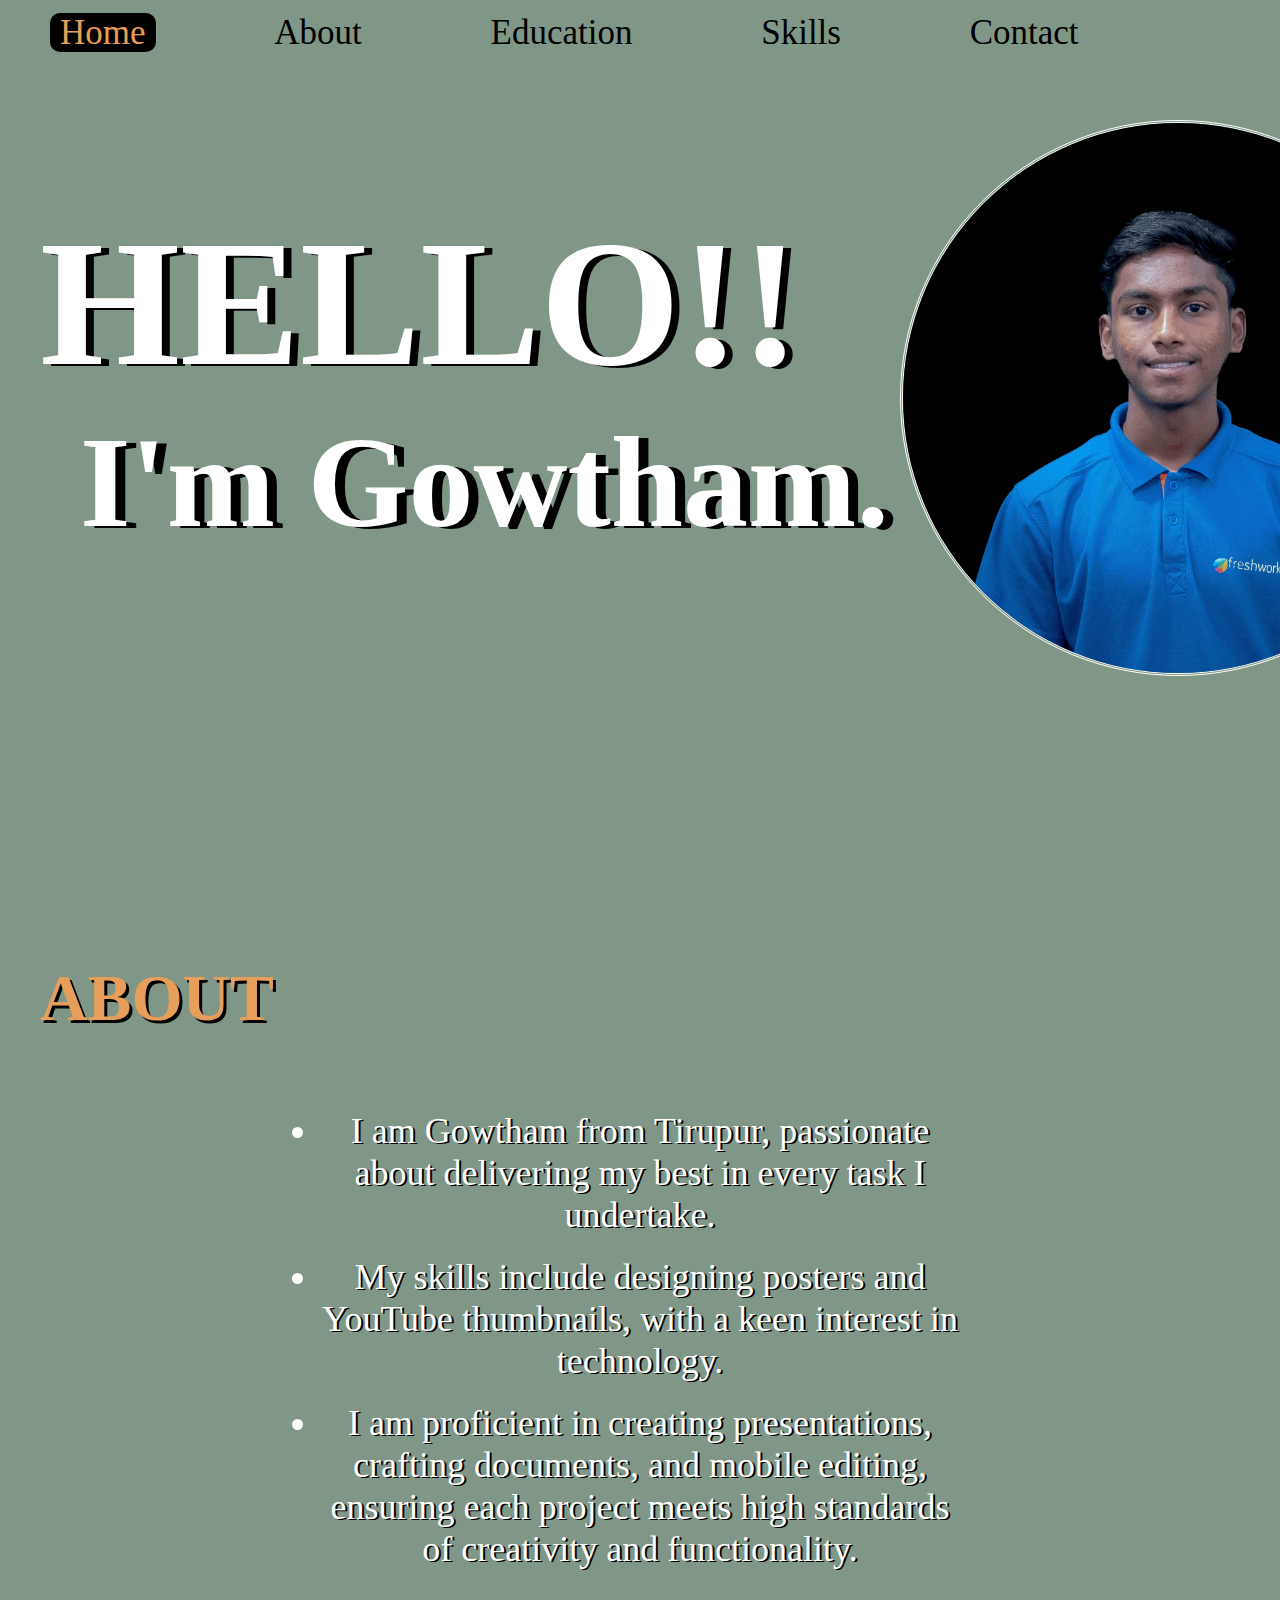
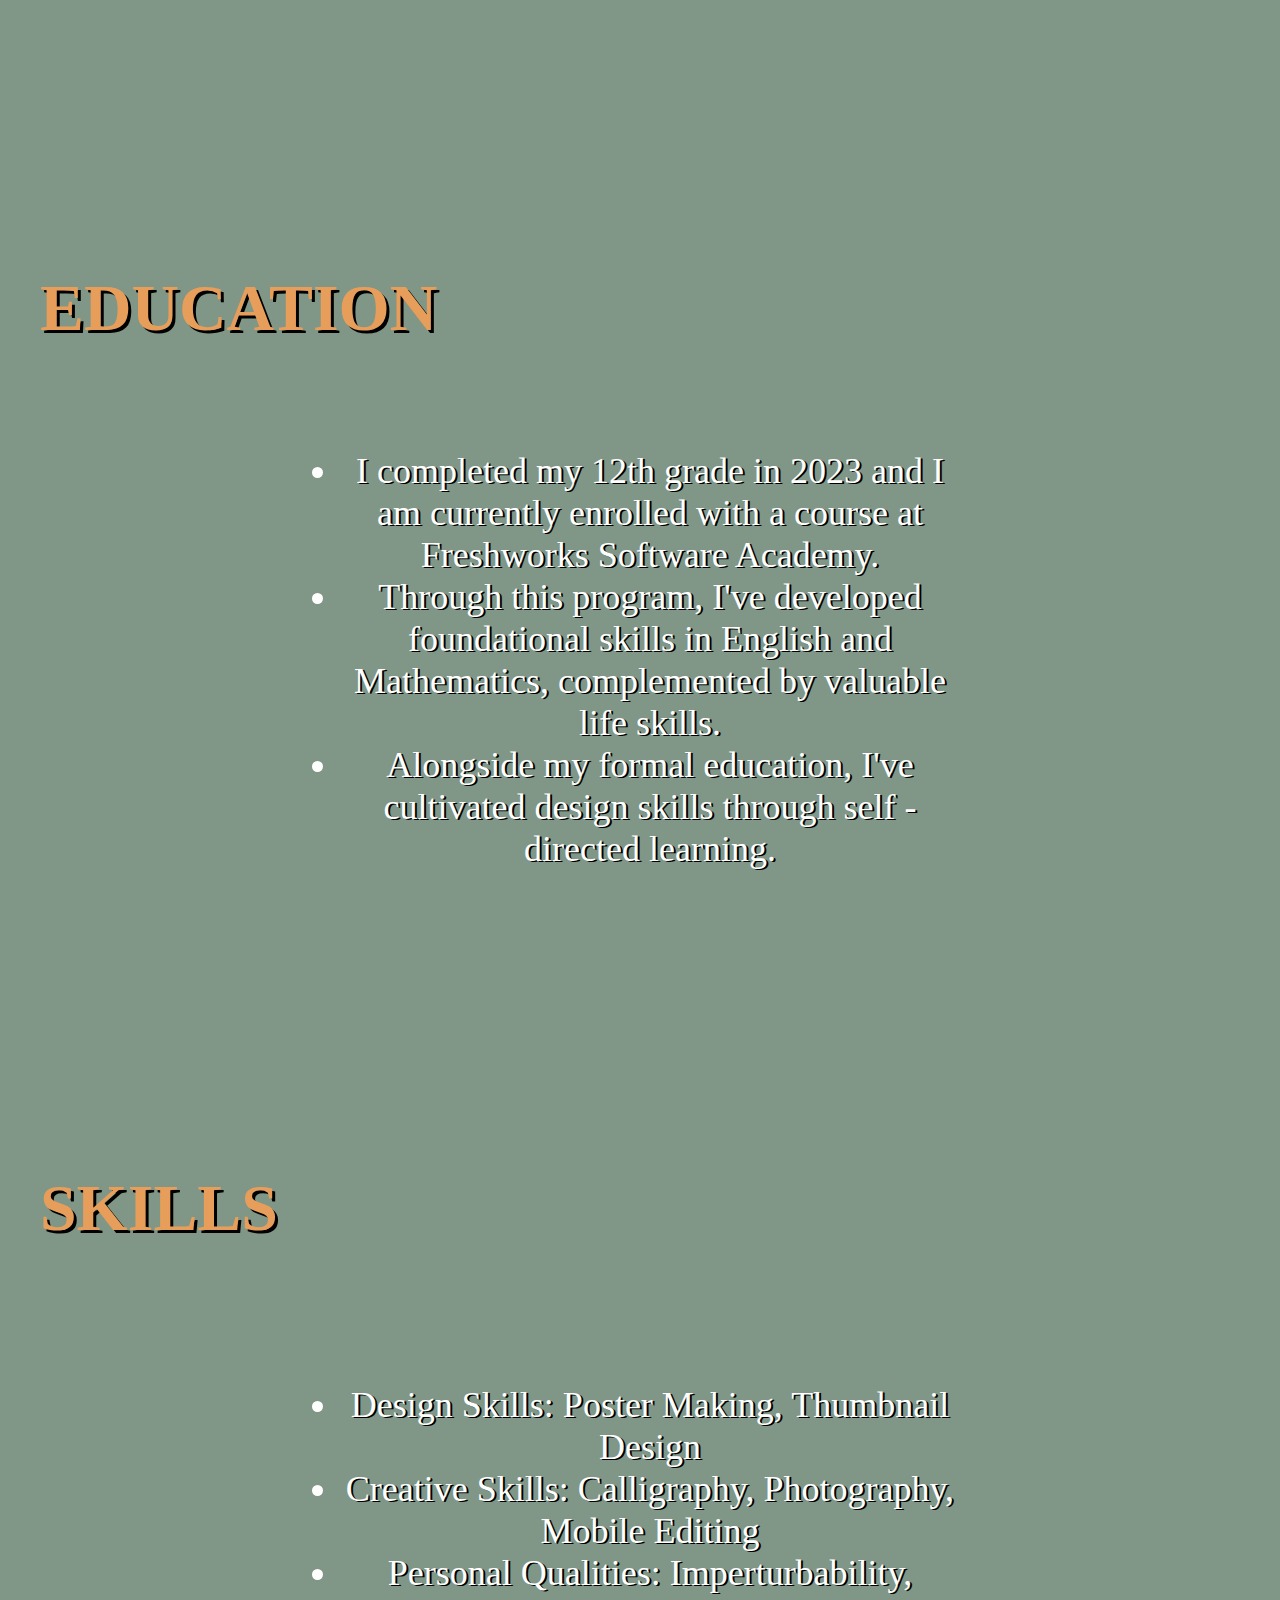
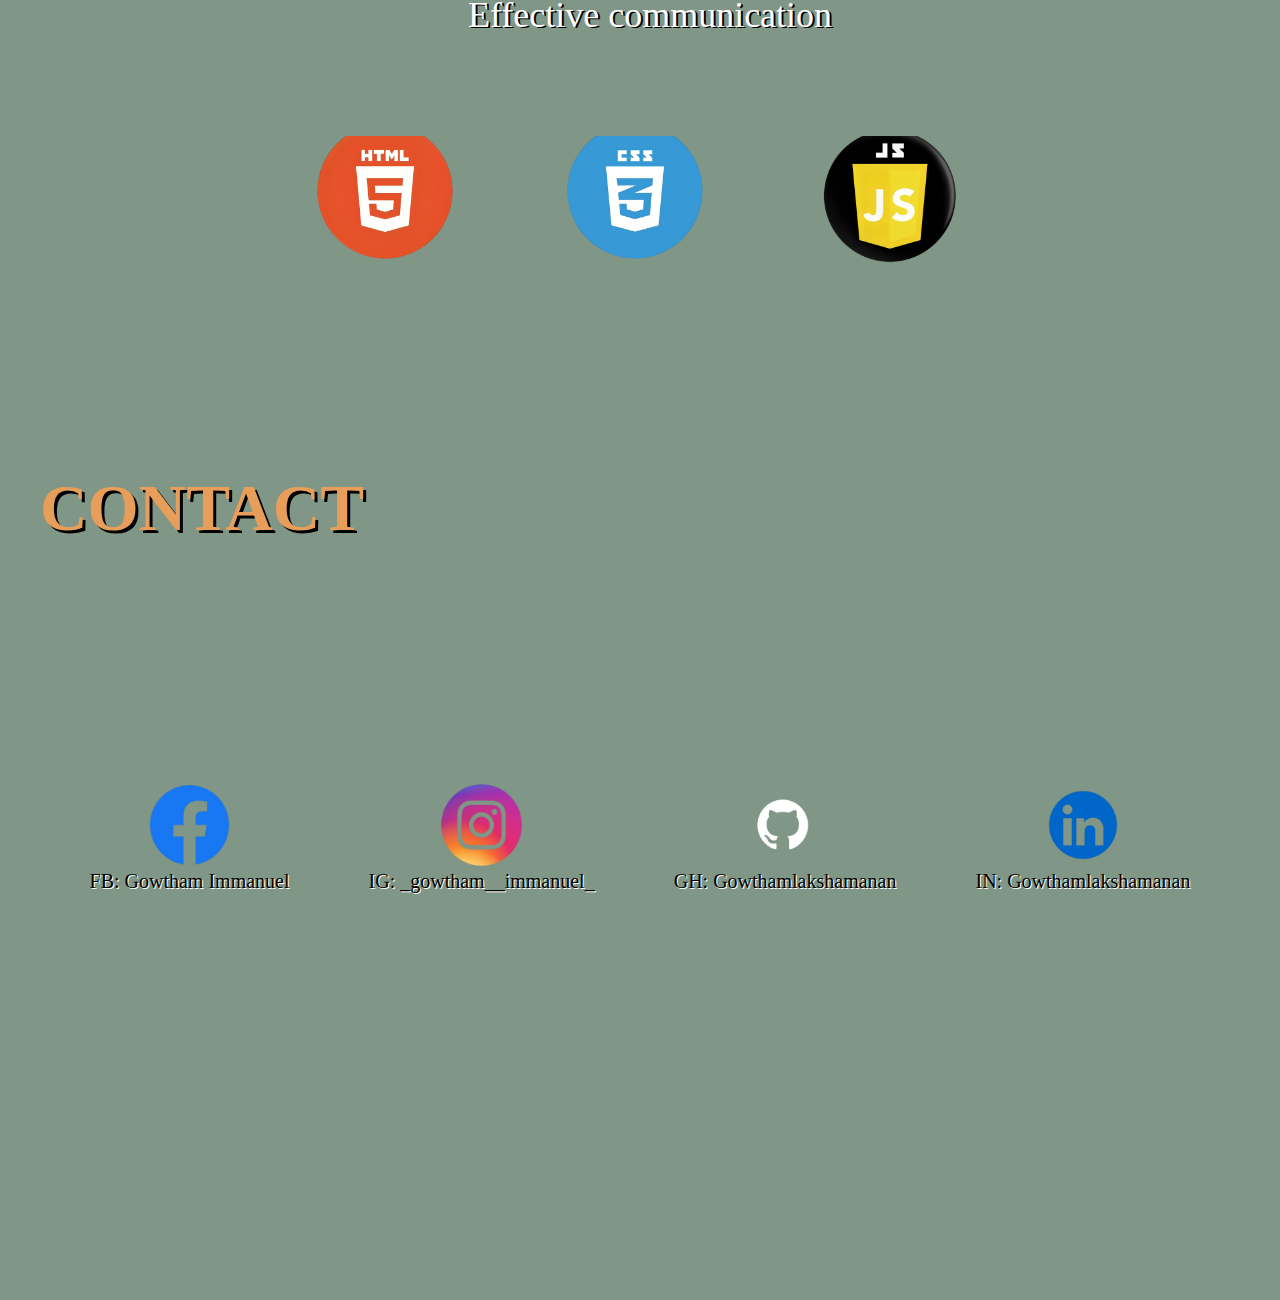
<file: index.html>
<!DOCTYPE html>
<html lang="en">

<head>
    <meta charset="UTF-8">
    <meta name="viewport" content="width=device-width, initial-scale=1.0">
    <meta name="description" content="This is the portfolio of Gowtham.">
    <title>Portfolio</title>
    <link rel="stylesheet" href="./css/style.css">
</head>

<body>
    
    <header>
        <nav>
            <a href="#home" class="active">Home</a>
            <a href="#abtme">About</a>
            <a href="#myeducation">Education</a>
            <a href="#myskills">Skills</a>
            <a href="#contact">Contact</a><br>
        </nav>
    </header>


    <section class="container" id="home">
        <main class="hi">
            <div class="image">
                <img src="./assets/BlackBG.jpg" alt="">
            </div>
            <div class="hello">
                <h1>HELLO!!</h1>
                <h2>I'm Gowtham.</h2>
            </div>
        </main>
    </section>

    <section class="container" id="abtme">
        <main>
            <div class="about">
                <h2>ABOUT</h2>
                <div class="abtme">
                    <ul>
                        <li>I am Gowtham from Tirupur, passionate about delivering my best in every task I undertake.
                        </li>
                        <li>My skills include designing posters and YouTube thumbnails, with a keen interest in
                            technology.</li>
                        <li>I am proficient in creating presentations, crafting documents, and mobile editing, ensuring
                            each
                            project meets high standards of creativity and functionality.</li>

                    </ul>
                </div>
            </div>
        </main>
    </section>


    <section class="container" id="myeducation">
        <main>
            <div class="education">
                <h2>EDUCATION</h2>
            </div>

            <div class="myeducation">
                <ul>
                    <li>I completed my 12th grade in 2023 and I am currently enrolled with a course at Freshworks
                        Software
                        Academy.</li>
                    <li>Through this program, I've developed foundational skills in English and Mathematics,
                        complemented by valuable life skills. </li>
                    <li>Alongside my formal education, I've cultivated design skills through self - directed learning.
                    </li>
                </ul>
            </div>
        </main>
    </section>


    <section class="container" id="myskills">

        <main>
            <div class="skills">
                <h2>SKILLS</h2>
            </div>

            <div class="myskills">
                <ul>
                    <li>Design Skills:
                        Poster Making,
                        Thumbnail Design</li>
                    <li>Creative Skills:
                        Calligraphy,
                        Photography,
                        Mobile Editing
                    </li>
                    <li>Personal Qualities:
                        Imperturbability,
                        Effective communication</li>
                </ul>
            </div>
            <div class="skil">
                <div class="skillimg">
                    <a href="./pages/html/index.html"><img src="./assets/HTML(1).png" alt="" width="150px"
                            height="150px"></a>
                </div>
                <div class="skillimg">
                    <a href="./pages/css/index.html"><img src="./assets/CSS(1).png" alt="" width="150px"
                            height="150px"></a>
                </div>
                <div class="skillimg">
                    <a href="https://github.com/Gowthamlakshamanan/javascript-file"> <img src="./assets/JS(1).png"
                            alt="" width="160px" height="160px"></a>
                </div>
            </div>
            
        </main>

    </section>

    <section class="container" id="contact">

        <main>
            <div class="contact">
                <h2>CONTACT</h2>
            </div>

            <div class="ct">

                <!-- <div class="co">
                    <img src="./assets/CONTACT_BG removed.png" alt="" class="pic">
                    <p>PH: 9790589215</p>
                </div> -->

                <div class="co">
                    <img src="./assets/FACEBOOK_BGremoved.png" alt="" class="pic">
                    <p>FB: Gowtham Immanuel</p>
                </div>

                <div class="co">
                    <img src="./assets/INSTA_BGremoved.png" alt="" class="pic">
                    <p>IG: _gowtham__immanuel_</p>
                </div>

                <div class="co">
                    <img src="./assets/GIT_HUBBGremoved.png" alt="" class="pic">
                    <p>GH: Gowthamlakshamanan</p>
                </div>

                <div class="co">
                    <img src="./assets/LINKEDIN_ BGremoved.png" alt="" class="pic">
                    <p>IN: Gowthamlakshamanan</p>
                </div>
            </div>
        </main>
    </section>
    <script src="./script.js"></script>
</body>

</html>
</file>
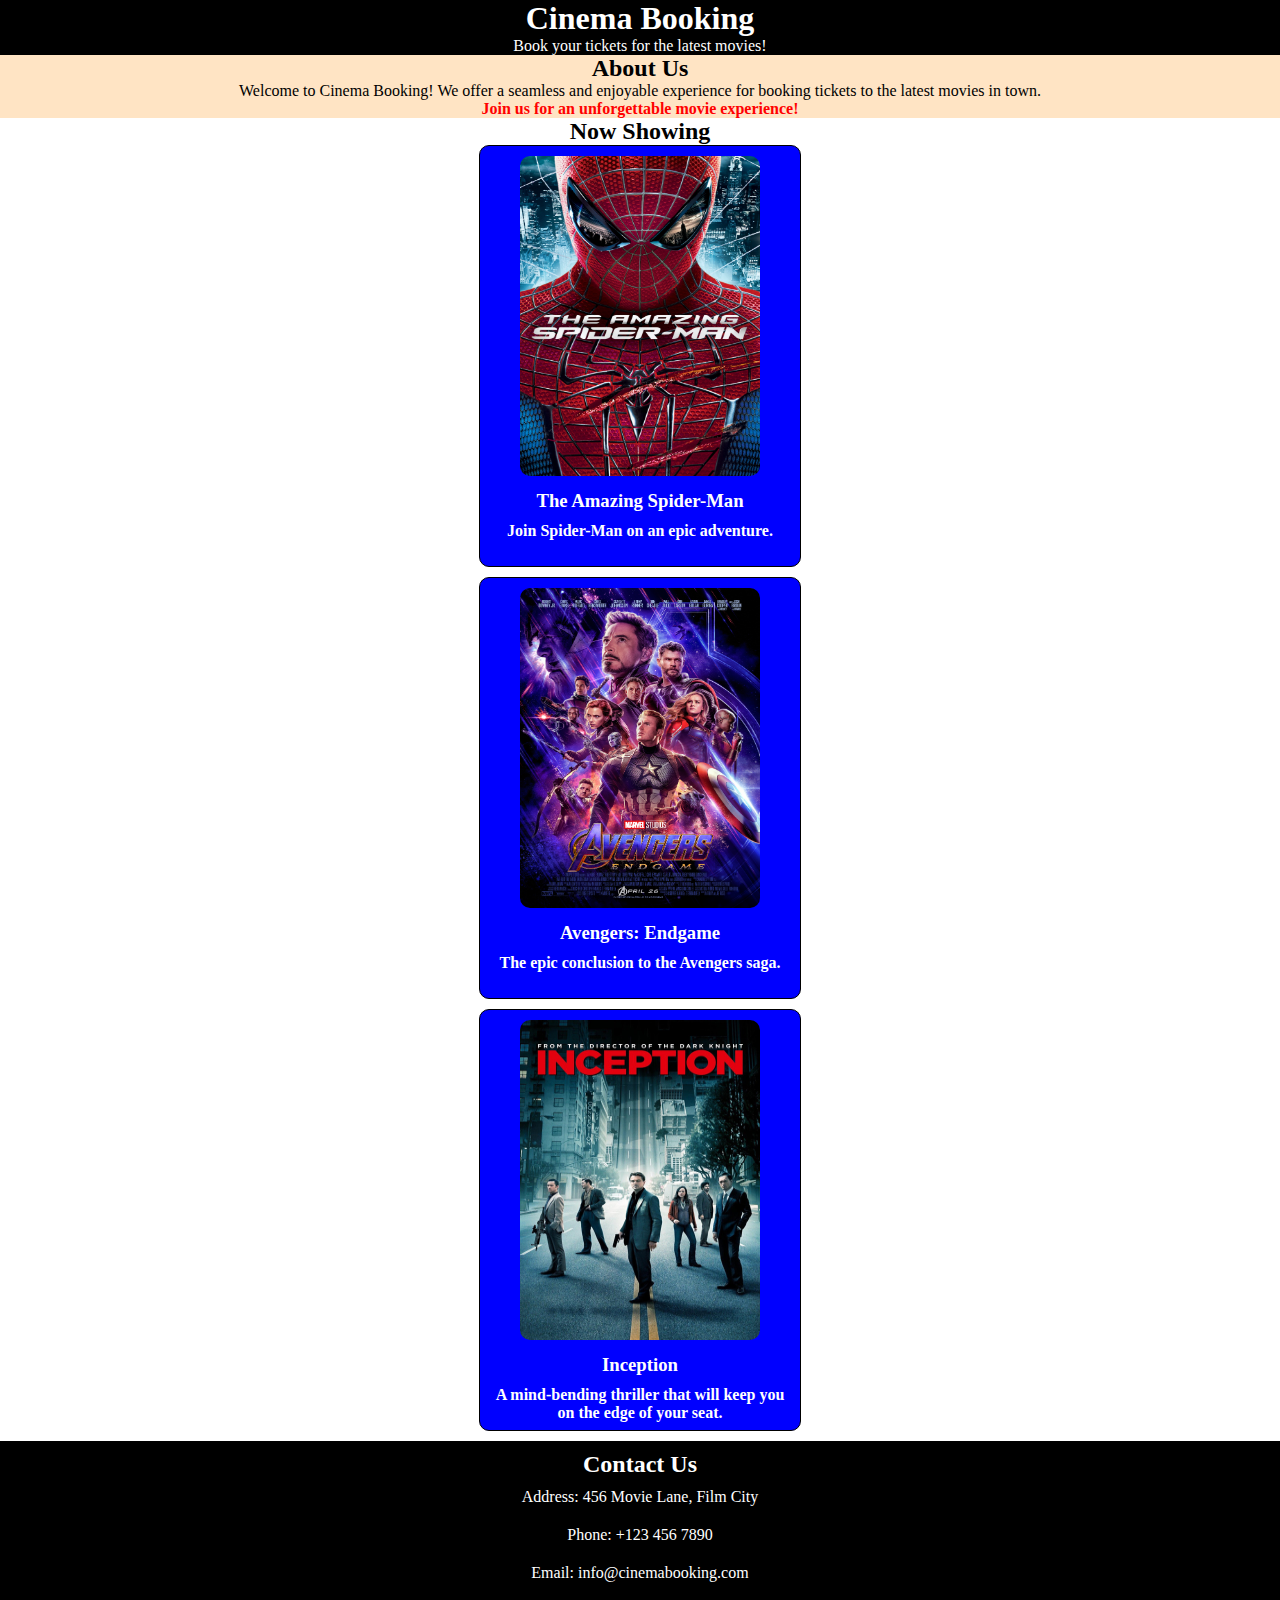
<file: pages/css/index.html>
<!DOCTYPE html>
<html lang="en">
<head>
    <meta charset="UTF-8">
    <meta name="viewport" content="width=device-width, initial-scale=1.0">
    <title>Cinema Booking</title>
    <link rel="stylesheet" href="./styles.css">
</head>
<body>
    <header class="header">
        <h1>Cinema Booking</h1>
        <p>Book your tickets for the latest movies!</p>
    </header>
    
    
    <section class="about">
        <h2>About Us</h2>
        <p id="intro">Welcome to Cinema Booking! We offer a seamless and enjoyable experience for booking tickets to the latest movies in town.</p>
        <p class="inline-style" style="color: red;">Join us for an unforgettable movie experience!</p>
    </section>
    
    <section class="movies">
        <h2>Now Showing</h2>
        <div class="movie box-model-example">
            <img src="assets/images/spiderman.webp" alt="Movie 1">
            <h3>The Amazing Spider-Man</h3>
            <p>Join Spider-Man on an epic adventure.</p>
        </div>
        <div class="movie box-model-example">
            <img src="assets/images/avengers.jpg" alt="Movie 2">
            <h3>Avengers: Endgame</h3>
            <p>The epic conclusion to the Avengers saga.</p>
        </div>
        <div class="movie box-model-example">
            <img src="assets/images/inception.jpg" alt="Movie 3">
            <h3>Inception</h3>
            <p>A mind-bending thriller that will keep you on the edge of your seat.</p>
        </div>
    </section>
    
    <footer class="footer">
        <h2>Contact Us</h2>
        <ul class="contact-info">
            <li>Address: 456 Movie Lane, Film City</li>
            <li>Phone: +123 456 7890</li>
            <li>Email: info@cinemabooking.com</li>
        </ul>
    </footer>
</body>
</html>
</file>
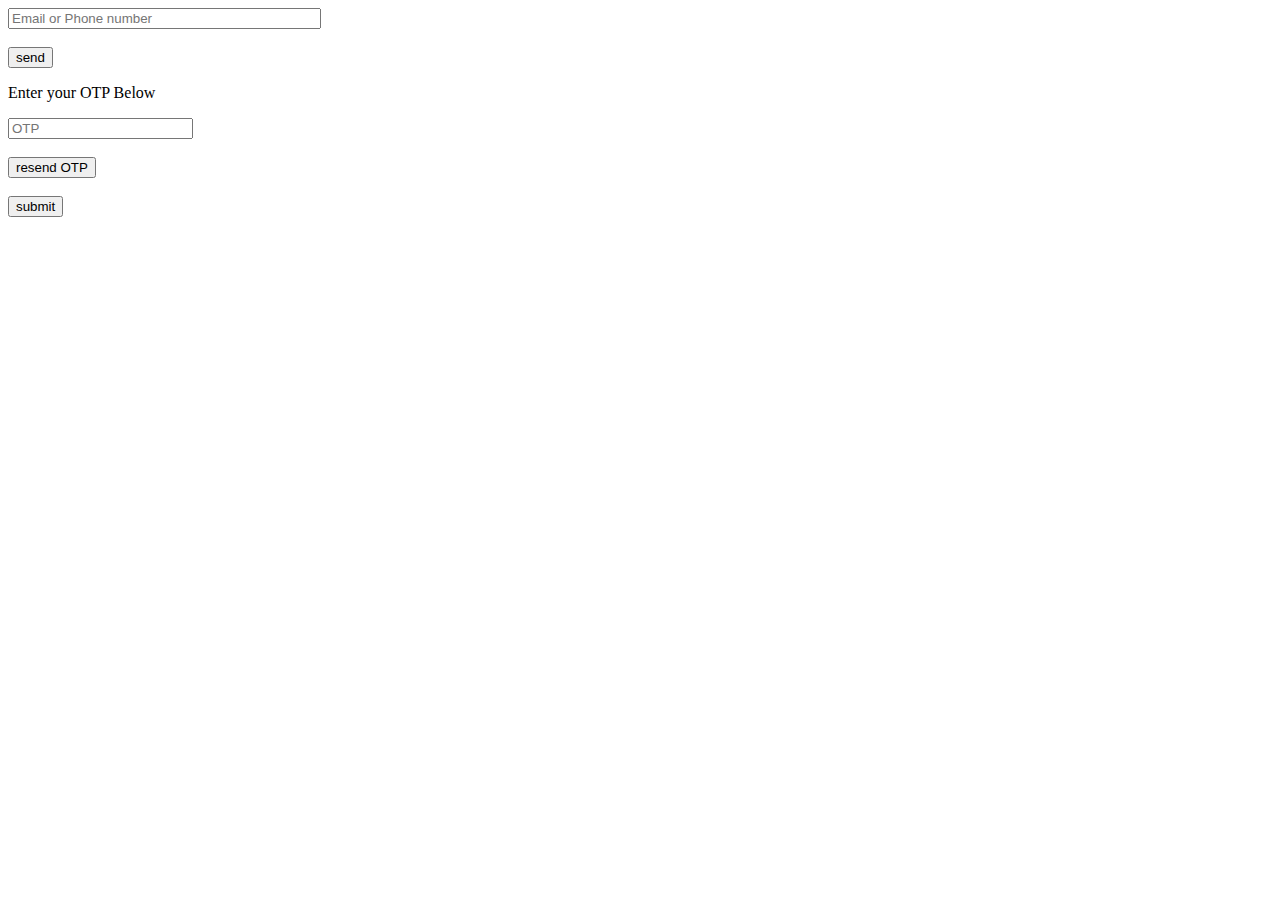
<file: pages/html/pages/forget_account.html>
<!DOCTYPE html>
<html lang="en">
<head>
    <title>Forget Password</title>
</head>
<body>
    <input type="text"placeholder="Email or Phone number" size="36"><br><br>
    <label for="submit"><button>send</button></label>
    <p>Enter your OTP Below</p>
    <input type="password" placeholder="OTP"><br><br>
    <label>
        <button>resend OTP</button></label><br><br>

     <a href="../index.html"><label for="submit"><button>submit</button></a>

    </label>
   
</body>
</html>
</file>
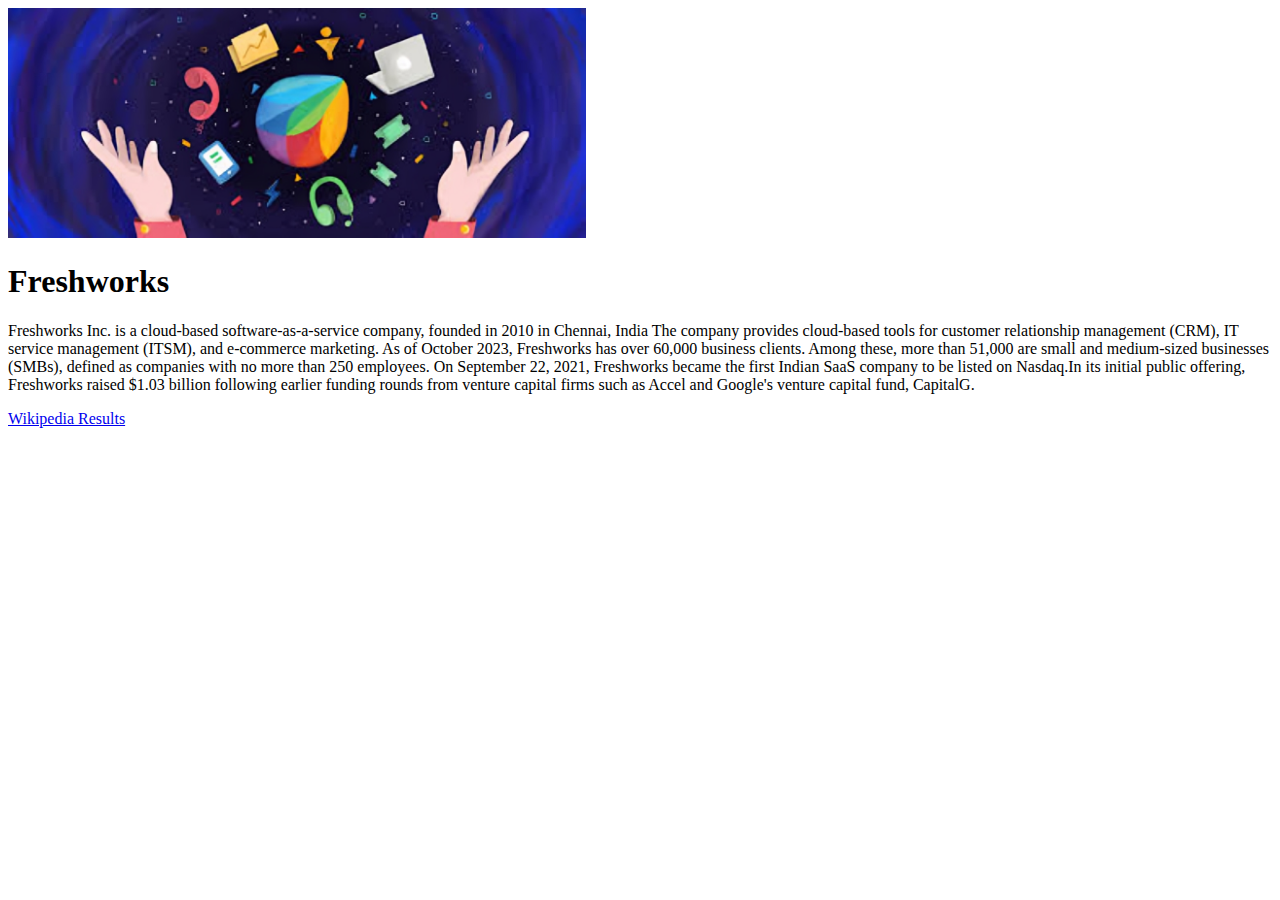
<file: pages/html/pages/home.html>
<!DOCTYPE html>
<html lang="en">
<head>
    <title>Facebook Home</title>
</head>
<body>
   <img src="../assets/download (1) (1).png" height="230">
<h1>Freshworks</h1>
<p>Freshworks Inc. is a cloud-based software-as-a-service company, founded in 2010 in Chennai, India The company provides cloud-based tools for customer relationship management (CRM), IT service management (ITSM), and e-commerce marketing. As of October 2023, Freshworks has over 60,000 business clients. Among these, more than 51,000 are small and medium-sized businesses (SMBs), defined as companies with no more than 250 employees.
    On September 22, 2021, Freshworks became the first Indian SaaS company to be listed on Nasdaq.In its initial public offering, Freshworks raised $1.03 billion following earlier funding rounds from venture capital firms such as Accel and Google's venture capital fund, CapitalG.</p>
    <a href="https://en.wikipedia.org/wiki/Freshworks">Wikipedia Results</a>
</body>
</html>
</file>
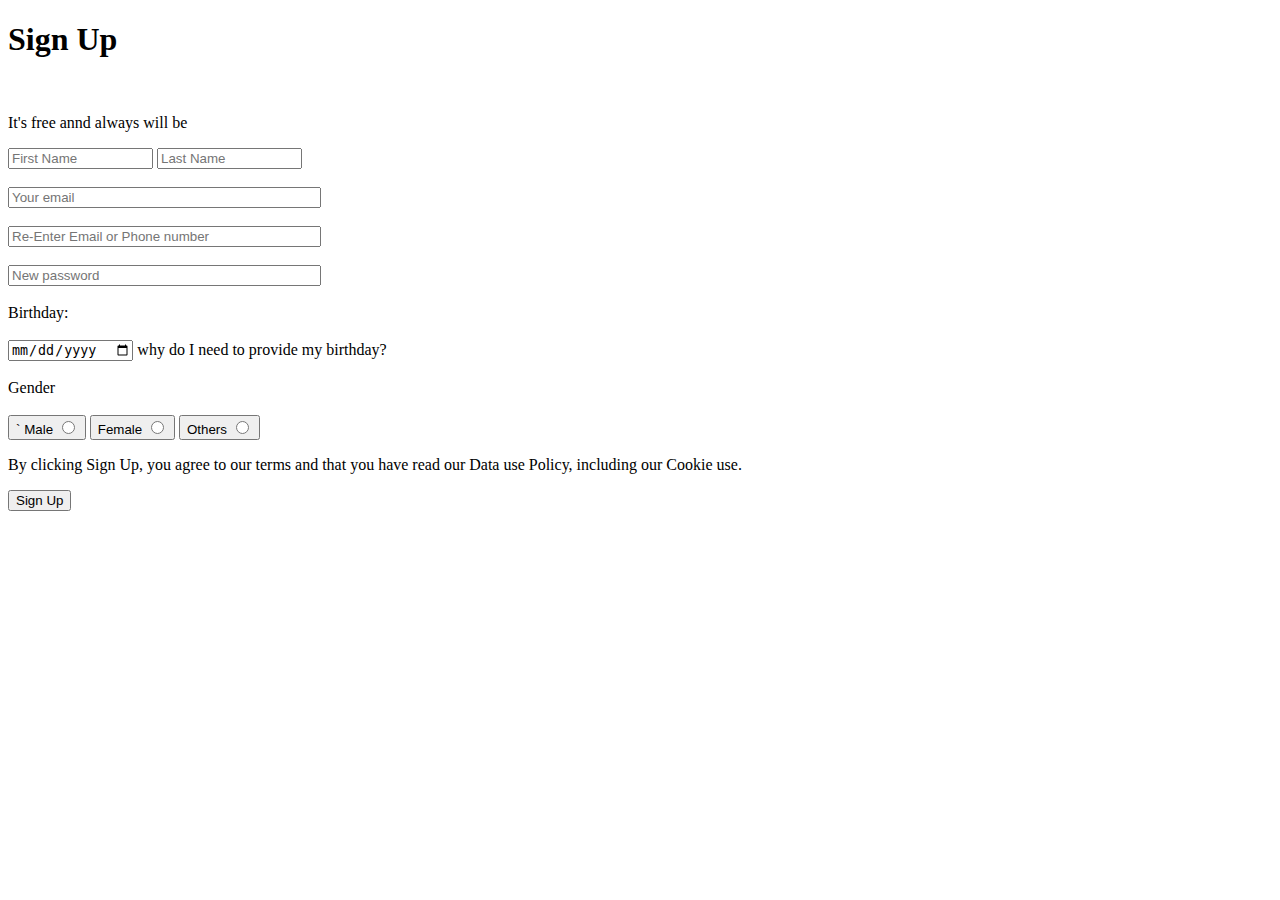
<file: pages/html/pages/signup_facebook.html>
<!DOCTYPE html>
<html lang="en">
<head>
    <title>SignUp Page</title>
</head>
<body>
    <h1>Sign Up</h1><br>
    <p>It's free annd always will be</p>
    <input type="name"placeholder="First Name" size="15"> <input type="name"placeholder="Last Name" size="15" required><br><br>
    <input type="email"placeholder="Your email"size="36"><br><br>
    <input type="email"placeholder="Re-Enter Email or Phone number" size="36"><br><br>
    <input type="password"placeholder="New password" size="36"><br><br>
    Birthday:<br><br>
    <input type="date"> why do I need to provide my birthday?<br><br>
    <label>Gender</label><br><br>
    <button>    `
        <label for="">Male</label>
        <input type="radio" name="gender">
    </button>
    <button>
        <label for="">Female</label>
        <input type="radio" name="gender">
    </button>
    <button>
        <label for="">Others</label>
        <input type="radio" name="gender">
    </button>
<p>By clicking Sign Up, you agree to our terms and that you have read our Data use Policy, including our Cookie use.</p>

    <form action="../index.html"><button>Sign Up</button></form>

</body>
</html>
</file>
<file: css/style.css>
* {
    padding: 0%;
    margin: 0%;
    background-color: #809686;
    background-size: cover;
    scroll-behavior: smooth;
}

.container {
    width: 100vw;
    height: 100vh;
    overflow: hidden;
    position: relative;
}

nav a:hover {
    background-color: #000000;
    color: #E79E5A;
    border-radius: 10px; 
}
nav a:hover,
nav a.active{
    color: #E79E5A;
    background-color: #000000;
    border-radius:10px ;
}
nav a{
    padding: 0 10px 0 10px;
}

nav {
    padding-top: 13px;
    display: block;
    position: fixed;
    background: #809686;
}

header {
    text-align: left;
    font-size: 35px;
    width: 100%;
    padding-bottom: 20px;
    height: 3vh;
    position: fixed;
    z-index: 10;
}

a {
    color: #000000;
    margin: 50px;
    text-decoration: none;
    margin-top: 20px;
}

.image img {
    width: 550px;
    height: 550px;
    margin-left: 900px;
    position: absolute;
    margin-top: 120px;
    border-radius: 500px;
    border-color: white;
    border-style: double;
}

.hello {
    font-size: 90px;
    color: white;
    margin-left: 40px;
    padding-top: 200px;
    text-shadow: 8px 2px black;

}

main h2 {
    font-size: 130px;
    color: white;
    margin-left: 40px;
    padding-bottom: 400px;
    text-shadow: 10px 2px black;
}

.about h2 {
    font-size: 65.8px;
    color: #E79E5A;
    font-weight: bold;
    padding-top: 60px;
    text-shadow: 3px 3px black;
}

#abtme ul {
    position: absolute;
    top: 50%;
    left: 50%;
    transform: translate(-50%, -50%);
    text-align: center;
    color: white;
    font-size: 36px;
    font-family: 'Times New Roman', Times, serif;
    text-shadow: 2px 1px black;

}

#abtme ul li {
    margin-bottom: 20px;
}

.education h2 {
    font-size: 65.8px;
    color: #E79E5A;
    font-weight: bold;
    text-align: left;
    padding-top: 60px;
    margin-top: 10px;
    text-shadow: 3px 3px black;
}

.myeducation {
    position: absolute;
    top: 50%;
    left: 50%;
    transform: translate(-50%, -50%);
    text-align: center;
    color: white;
    font-size: 36px;
    margin: 10px;
    font-family: 'Times New Roman', Times, serif;
    text-shadow: 2px 1px black;
}

.skills h2 {
    font-size: 65.8px;
    color: #E79E5A;
    font-weight: bold;
    text-align: left;
    padding-top: 60px;
    margin-top: 10px;
    text-shadow: 3px 3px black;
}

.myskills {
    padding-bottom: 100px;
    position: absolute;
    top: 50%;
    left: 50%;
    transform: translate(-50%, -50%);
    text-align: center;
    color: white;
    font-size: 36px;
    margin: 10px;
    font-family: 'Times New Roman', Times, serif;
    text-shadow: 2px 1px black;
}
.skil{
   display: flex;
   justify-content: center;
   padding: 50px;
   padding-bottom: 30px;
}
.skillimg{
    height: 120px;
    display: flex;   
}
.contact h2 {
    font-size: 65.8px;
    color: #E79E5A;
    font-weight: bold;
    text-align: left;
    padding-top: 60px;
    margin-top: 10px;
    text-shadow: 3px 3px black;
}

body {
    overflow-x: hidden;
    scroll-behavior: smooth;
}

.hi {
    overflow: hidden;
}

.ct {
    display: flex;
    flex-wrap: wrap;
    position: absolute;
    left: 50px;
    right: 50px;
    top:380px;
    align-items: center;
    color: white;
    text-shadow: 1px 1px #000000;
    justify-content: space-around;
}

.pic {
    height: 90px;
    display: block;
    margin-left: auto;
    margin-right: auto;
}

.co {
    width: auto;
    display: grid;
    font-size: 20px;
    text-align: center;
    align-items: center;
    color: rgb(0, 0, 0);
    text-shadow: 1px 1px #ffffff;
}
</file>
<file: pages/css/styles.css>
*{
    padding: 0%;
    margin: 0%
}
.header{
    text-align: center;
    background-color: black;
    color: white;
}
.about{
    text-align: center;
    background-color: bisque;
}
.box-model-example{
    color: white;
    text-align: center;
    background-color: blue;
    border-radius: 10px;
    margin: auto;
    padding: 10px;
    height: 400px;
    width: 300px;
    border: 1px solid black;
    margin-bottom: 10px;
}
img{
    height: 80%;
    width: 80%;
    border-radius: 10px;
    margin-bottom: 10px;
}
h3{
    padding-bottom: 10px;
}
footer{
    text-align: center;
    background-color: black;
    color: white;
    padding: 10px;
}
li{
    padding: 10px;
}
h2{
    text-align: center;
    font-weight: bold;
}
.inline-style{
    font-weight: bolder;
}
.movies{
    font-weight:bolder;
}
</file>
